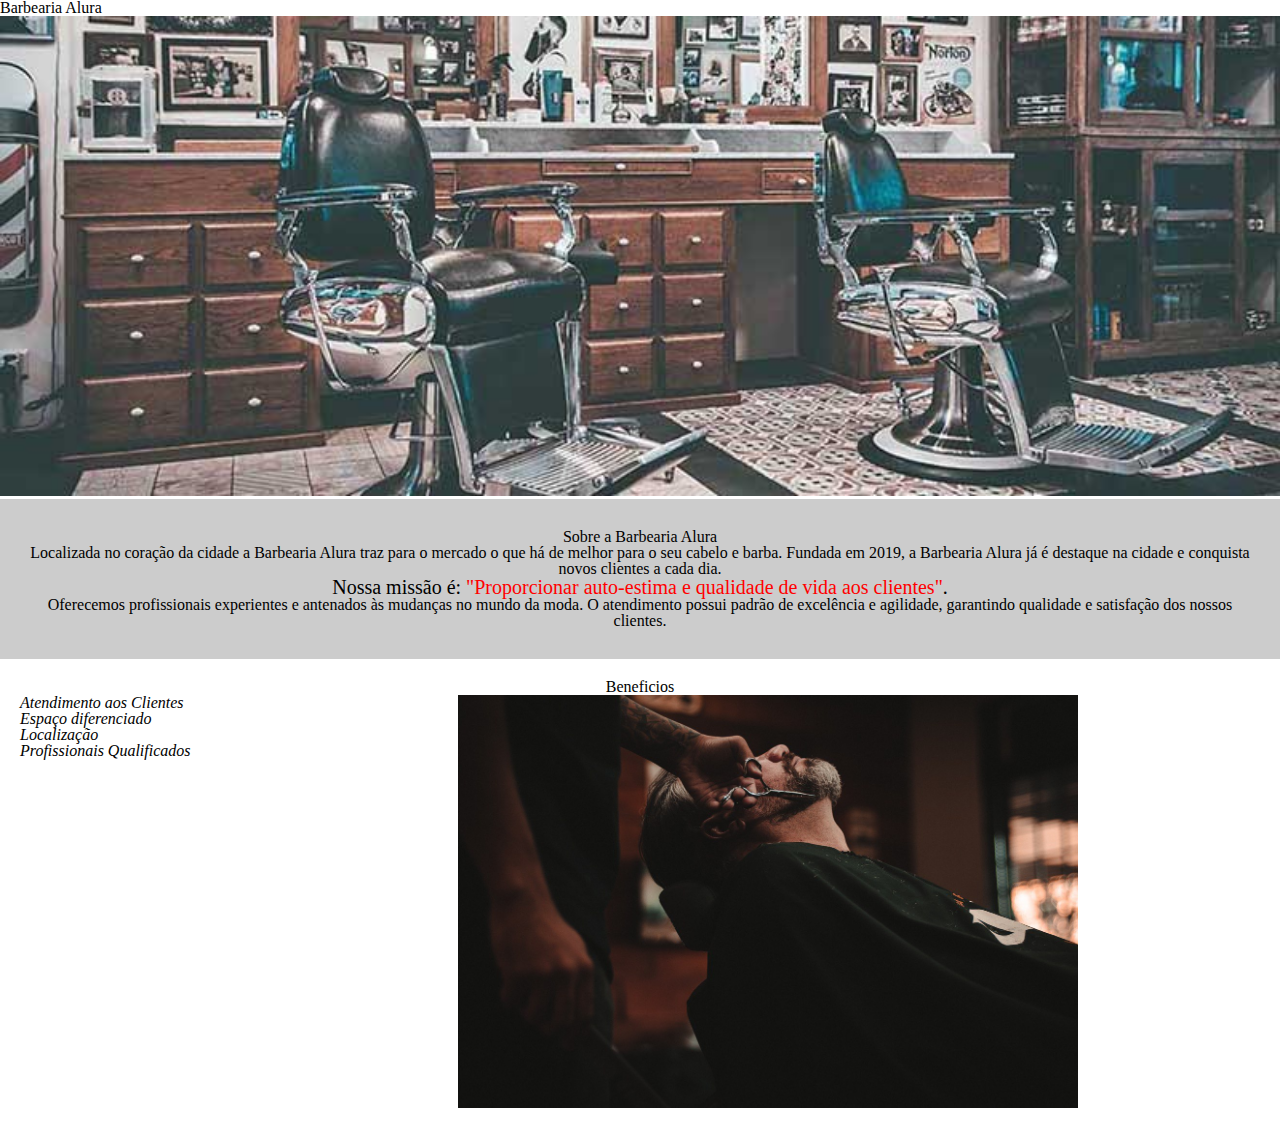
<file: index.html>
<!DOCTYPE html>

<html lang="pt-br">

	<head>
		<meta charset="UTF-8">
		<title>Barbearia Alura</title>
		<link rel="stylesheet" href="./css/reset.css">
		<link rel="stylesheet" href="./css/style.css">
	</head>

	<header>
        <h1 class="titulo-principalS">Barbearia Alura</h1>
	</header>

	<body>
		<img id="banner"src="./css/imgs/banner.jpg">

		<div class="principal">
			<h2 class="titulo-centralizado">Sobre a Barbearia Alura</h1>

			<p>Localizada no coração da cidade a <strong>Barbearia Alura</strong> traz para o mercado o que há de melhor para o seu cabelo e barba. Fundada em 2019, a Barbearia Alura já é destaque na cidade e conquista novos clientes a cada dia.</p>

			<p id="missao"><em>Nossa missão é: <strong>"Proporcionar auto-estima e qualidade de vida aos clientes"</strong>.</em></p>

			<p>Oferecemos profissionais experientes e antenados às mudanças no mundo da moda. O atendimento possui padrão de excelência e agilidade, garantindo qualidade e satisfação dos nossos clientes.</p>
		</div>

		<div class="beneficios">
			<h3 class="titulo-centralizado">Beneficios</h2>

			<ul>
				<li class="itens">Atendimento aos Clientes</li>
				<li class="itens">Espaço diferenciado</li>
				<li class="itens">Localização</li>
				<li class="itens">Profissionais Qualificados</li>
			</ul>

			<img src="./css/imgs/beneficios.jpg" class="imagembeneficios">
		</div>

	</body>
</html>
</file>
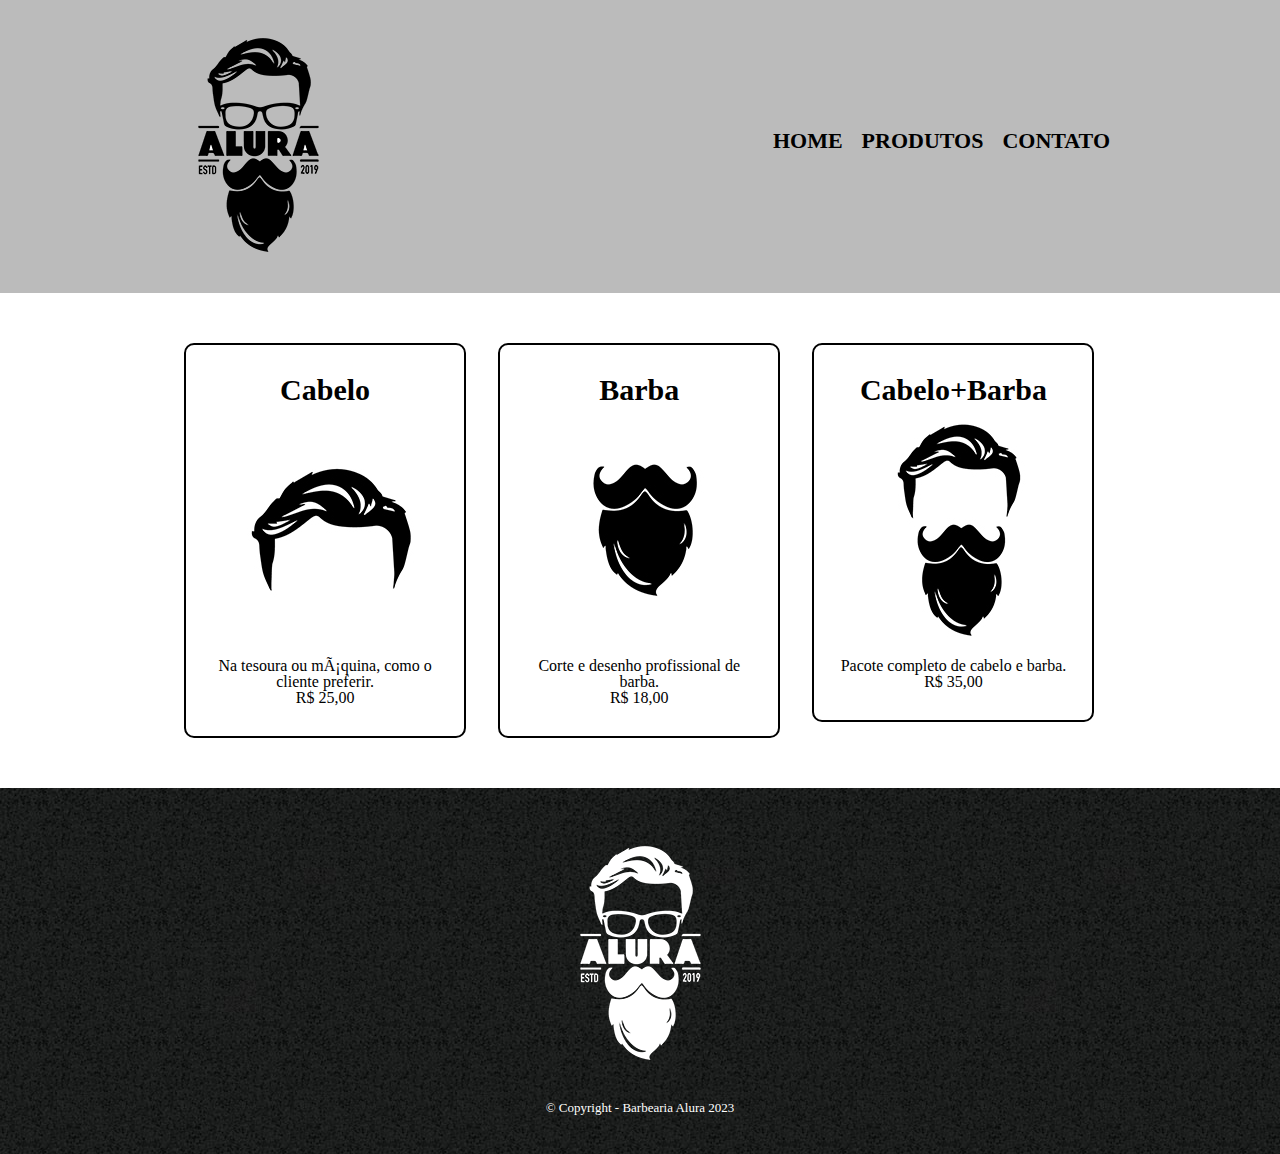
<file: produtos.html>
<!DOCTYPE html>

<html lang="pt-br">
    <head>

        <meta charset="UTF">
        <title>Produtos - Barbearia Alura</title>
        <link rel="stylesheet" href="./css/reset.css">
        <link rel="stylesheet" href="./css/Produtos.css">
        
    </head>

    <body>
        <header>
            <div class="box-top">
                <h1><img src="./css/imgs/Produtos/logo.png"></h1> 
                <nav>
                    <ul>
                        <li><a href="index.html">Home</a></li>
                        <li><a href="produtos.html">Produtos</a></li>
                        <li><a href="contatos.html">Contato</a></li>
                    </ul>    
                </nav>
            </div>         
        </header>

        <main>
            <ul class="produtos">
                <li>
                    <h2>Cabelo</h2>
                    <img src="./css/imgs/Produtos/cabelo.jpg">
                    <p class="produto-descrição">Na tesoura ou máquina, como o cliente preferir.</p>
                    <p class="produto-preço">R$ 25,00</p>
                </li>
                <li>
                    <h2>Barba</h2>
                    <img src="./css/imgs/Produtos/barba.jpg">
                    <p class="produto-descrição">Corte e desenho profissional de barba.</p>
                    <p class="produto-preço">R$ 18,00</p>
                </li>
                <li>
                    <h2>Cabelo+Barba</h2>
                    <img src="./css/imgs/Produtos/cabelo+barba.jpg">
                    <p class="produto-descrição">Pacote completo de cabelo e barba.</p>
                    <p class="produto-preço">R$ 35,00</p>
                </li>
            </ul>
        </main>
        
        <footer>
            <img src="./css/imgs/Produtos/logo-branco.png">
            <p class="copyright">&copy; Copyright - Barbearia Alura 2023</p>
        </footer>
    </body>
</html>
</file>
<file: css/style.css>
body {
  background-color: #FFFFFF;
}

#banner {
  width: 100%;
}

.principal {
  background-color: #cccccc;
  padding: 30px;

}

.titulo-principal {
  padding-left: 20px;
}

.titulo-centralizado {
  text-align: center;
}

p {
  text-align: center;
}

#missao {
  font-size: 20px
}

em strong {
  color: red;
}

.itens {
  font-style: italic;
}

.beneficios {
  background: #FFFFFF;
  padding: 20px;
}

ul {
  display:inline-block;
  vertical-align: top;  
  width: 20%;
  margin-right: 15%;
}

.imagembeneficios {
  width: 50%;
}
</file>
<file: css/Produtos.css>
header {
    background: #bbbbbb;
    padding: 20px 0;
}

.box-top {
    position: relative;
    width: 940px;
    margin: 0 auto;
}

nav {
    position: absolute;
    top: 110px;
    right: 0;
}

nav li {
    display: inline;
    margin: 0 0 0 15px;
}

nav a {
    text-transform: uppercase;
    color: black;
    font-weight: bold;
    font-size: 22px;
    text-decoration: none;
}

nav a:hover {
    color: chocolate;
    text-decoration: underline;
}

.produtos {
    width: 940px;
    margin: 0 auto;
    padding: 50px 0;
}

.produtos li {
    display: inline-block;
    text-align: center;
    width: 30%;
    vertical-align: top;
    margin: 0 1.5%;
    padding: 30px 20px;
    box-sizing: border-box;
    border: 2px solid black;
    border-radius: 10px;
} 

.produtos li:hover {
    border-color: blueviolet;

}

.produtos li:active {
    border-color: aqua;
}

.produtos li:hover h2 {
    font-size: 34px;
}

.produtos h2 {
    font-size: 30px;
    font-weight: bold;
}

.produto-descrição {
    font-size: 18px;
}

.produto-preço {
    font-size: 22px;
    font-weight: bold;
    margin-top: 10px;
}

footer {
    background: url(./imgs/Produtos/bg.jpg);
    text-align: center;
    padding: 40px 0;
}

.copyright {
    color: white;
    font-size: 13px;
    margin-top: 20px;
}
</file>
